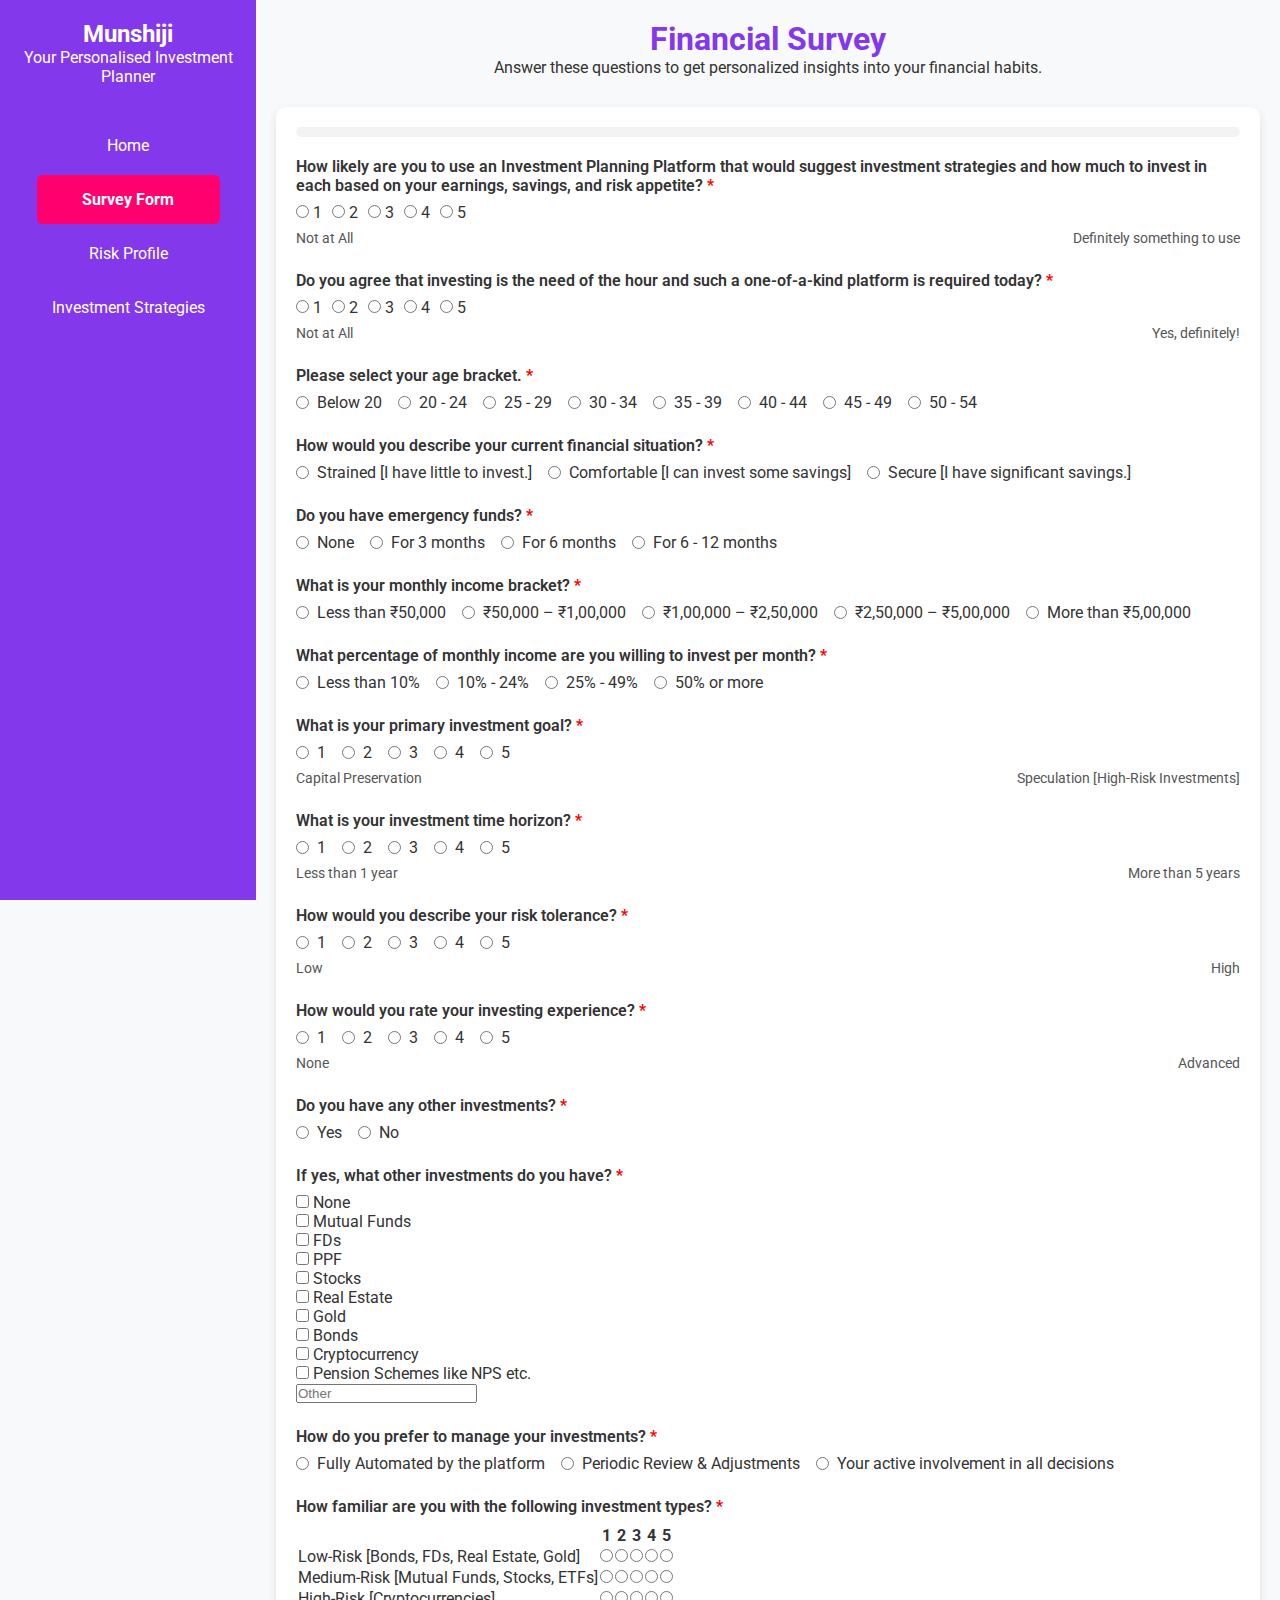
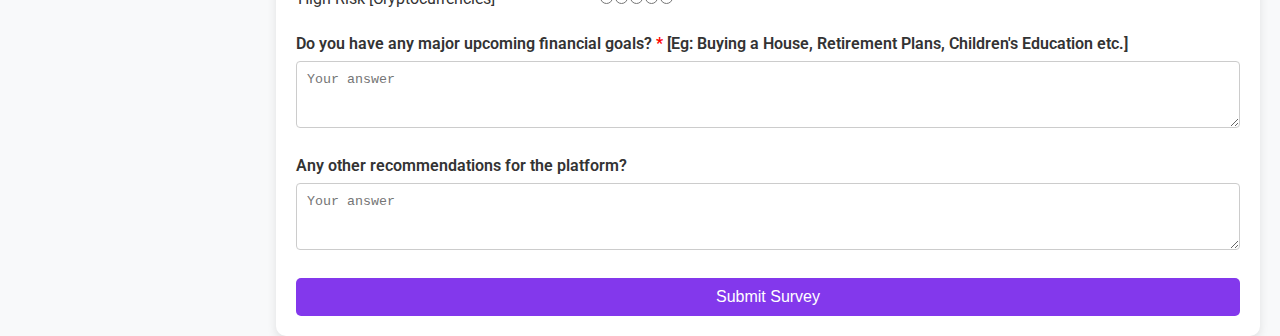
<file: survey.html>
<!DOCTYPE html>
<html lang="en">
<head>
    <meta charset="UTF-8">
    <meta name="viewport" content="width=device-width, initial-scale=1.0">
    <title>Interactive Financial Survey</title>
    <link rel="stylesheet" href="survey.css">
    <link href="https://fonts.googleapis.com/css2?family=Roboto:wght@400;500;700&display=swap" rel="stylesheet">
</head>
<body>
    <div class="container">
        <!-- Sidebar -->
        <aside class="sidebar">
            <div class="logo">
                <h2>Munshiji</h2>
                <p>Your Personalised Investment Planner</p>
            </div>
            <nav class="menu">
                <ul>
                    
                    <li> Home </li>
                    <li class="active">Survey Form</li>
                    <li>Risk Profile</li>
                    <li>Investment Strategies</li>
                </ul>
            </nav>
        </aside>

        <!-- Main Content -->
        <main class="content">
            <header class="content-header">
                <h1>Financial Survey</h1>
                <p>Answer these questions to get personalized insights into your financial habits.</p>
            </header>

            <section class="form-section">

                <div class="progress-bar-container">
                  <div class="progress-bar" id="progress"></div>
                </div>
                
                <form id="survey-form">
                    <!-- Question 1 -->
                    <div class="question">
                      <label for="investment-platform-likelihood" class="question-text">
                        How likely are you to use an Investment Planning Platform that would suggest investment strategies and how much to invest in each based on your earnings, savings, and risk appetite? <span class="required">*</span>
                      </label>
                      <div class="rating-group">
                        <div class="rating-option">
                          <input type="radio" id="likelihood-1" name="investment-platform-likelihood" value="1" required>
                          <label for="likelihood-1">1</label>
                        </div>
                        <div class="rating-option">
                          <input type="radio" id="likelihood-2" name="investment-platform-likelihood" value="2">
                          <label for="likelihood-2">2</label>
                        </div>
                        <div class="rating-option">
                          <input type="radio" id="likelihood-3" name="investment-platform-likelihood" value="3">
                          <label for="likelihood-3">3</label>
                        </div>
                        <div class="rating-option">
                          <input type="radio" id="likelihood-4" name="investment-platform-likelihood" value="4">
                          <label for="likelihood-4">4</label>
                        </div>
                        <div class="rating-option">
                          <input type="radio" id="likelihood-5" name="investment-platform-likelihood" value="5">
                          <label for="likelihood-5">5</label>
                        </div>
                      </div>
                      <div class="scale-labels">
                        <span>Not at All</span>
                        <span>Definitely something to use</span>
                      </div>
                    </div>

                    <div class="question">
                      <label for="investment-need-agreement" class="question-text">
                        Do you agree that investing is the need of the hour and such a one-of-a-kind platform is required today? <span class="required">*</span>
                      </label>
                      <div class="rating-group">
                        <div class="rating-option">
                          <input type="radio" id="agreement-1" name="investment-need-agreement" value="1" required>
                          <label for="agreement-1">1</label>
                        </div>
                        <div class="rating-option">
                          <input type="radio" id="agreement-2" name="investment-need-agreement" value="2">
                          <label for="agreement-2">2</label>
                        </div>
                        <div class="rating-option">
                          <input type="radio" id="agreement-3" name="investment-need-agreement" value="3">
                          <label for="agreement-3">3</label>
                        </div>
                        <div class="rating-option">
                          <input type="radio" id="agreement-4" name="investment-need-agreement" value="4">
                          <label for="agreement-4">4</label>
                        </div>
                        <div class="rating-option">
                          <input type="radio" id="agreement-5" name="investment-need-agreement" value="5">
                          <label for="agreement-5">5</label>
                        </div>
                      </div>
                      <div class="scale-labels">
                        <span>Not at All</span>
                        <span>Yes, definitely!</span>
                      </div>
                    </div>
                    
                    

                    <!-- Question 3 -->
                    <div class="question">
                        <label for="age-bracket" class="question-text">
                          Please select your age bracket. <span class="required">*</span>
                        </label>
                        <div class="radio-group">
                          <div class="radio-option">
                            <input type="radio" id="below20" name="age-bracket" value="Below 20" required>
                            <label for="below20">Below 20</label>
                          </div>
                          <div class="radio-option">
                            <input type="radio" id="20-24" name="age-bracket" value="20 - 24">
                            <label for="20-24">20 - 24</label>
                          </div>
                          <div class="radio-option">
                            <input type="radio" id="25-29" name="age-bracket" value="25 - 29">
                            <label for="25-29">25 - 29</label>
                          </div>
                          <div class="radio-option">
                            <input type="radio" id="30-34" name="age-bracket" value="30 - 34">
                            <label for="30-34">30 - 34</label>
                          </div>
                          <div class="radio-option">
                            <input type="radio" id="35-39" name="age-bracket" value="35 - 39">
                            <label for="35-39">35 - 39</label>
                          </div>
                          <div class="radio-option">
                            <input type="radio" id="40-44" name="age-bracket" value="40 - 44">
                            <label for="40-44">40 - 44</label>
                          </div>
                          <div class="radio-option">
                            <input type="radio" id="45-49" name="age-bracket" value="45 - 49">
                            <label for="45-49">45 - 49</label>
                          </div>
                          <div class="radio-option">
                            <input type="radio" id="50-54" name="age-bracket" value="50 - 54">
                            <label for="50-54">50 - 54</label>
                          </div>
                        </div>
                      </div>

                     <!-- Question 4 -->
                     <div class="question">
                        <label for="financial situation" class="question-text">
                            How would you describe your current financial situation?
                            <span class="required">*</span>
                        </label>
                        <div class="radio-group">
                          <div class="radio-option">
                            <input type="radio" id="Strained [I have little to invest.]" name="financial situation" value="Strained [I have little to invest.]" required>
                            <label for="Strained [I have little to invest.]">Strained [I have little to invest.]</label>
                          </div>
                          <div class="radio-option">
                            <input type="radio" id="Comfortable [I can invest some savings]" name="financial situation" value="Comfortable [I can invest some savings]">
                            <label for="Comfortable [I can invest some savings]">Comfortable [I can invest some savings]</label>
                          </div>
                          <div class="radio-option">
                            <input type="radio" id="Secure [I have significant savings.]" name="age-bracket" value="Secure [I have significant savings.]">
                            <label for="Secure [I have significant savings.]">Secure [I have significant savings.]</label>
                          </div>
                        </div>
                      </div>

                    <!-- Question 5 -->
                    <div class="question">
                        <label for="emergency-funds" class="question-text">
                          Do you have emergency funds? <span class="required">*</span>
                        </label>
                        <div class="radio-group">
                          <div class="radio-option">
                            <input type="radio" id="none" name="emergency-funds" value="None" required>
                            <label for="none">None</label>
                          </div>
                          <div class="radio-option">
                            <input type="radio" id="3-months" name="emergency-funds" value="For 3 months">
                            <label for="3-months">For 3 months</label>
                          </div>
                          <div class="radio-option">
                            <input type="radio" id="6-months" name="emergency-funds" value="For 6 months">
                            <label for="6-months">For 6 months</label>
                          </div>
                          <div class="radio-option">
                            <input type="radio" id="6-12-months" name="emergency-funds" value="For 6 - 12 months">
                            <label for="6-12-months">For 6 - 12 months</label>
                          </div>
                        </div>
                      </div>

                    <!-- Question 6 -->
                    <div class="question">
                        <label for="monthly-income" class="question-text">
                          What is your monthly income bracket? <span class="required">*</span>
                        </label>
                        <div class="radio-group">
                          <div class="radio-option">
                            <input type="radio" id="less50k" name="monthly-income" value="Less than ₹50,000" required>
                            <label for="less50k">Less than ₹50,000</label>
                          </div>
                          <div class="radio-option">
                            <input type="radio" id="50k-1l" name="monthly-income" value="₹50,000 – ₹1,00,000">
                            <label for="50k-1l">₹50,000 – ₹1,00,000</label>
                          </div>
                          <div class="radio-option">
                            <input type="radio" id="1l-2.5l" name="monthly-income" value="₹1,00,000 – ₹2,50,000">
                            <label for="1l-2.5l">₹1,00,000 – ₹2,50,000</label>
                          </div>
                          <div class="radio-option">
                            <input type="radio" id="2.5l-5l" name="monthly-income" value="₹2,50,000 – ₹5,00,000">
                            <label for="2.5l-5l">₹2,50,000 – ₹5,00,000</label>
                          </div>
                          <div class="radio-option">
                            <input type="radio" id="more5l" name="monthly-income" value="More than ₹5,00,000">
                            <label for="more5l">More than ₹5,00,000</label>
                          </div>
                        </div>
                      </div>

                    <!-- Question 7 -->
                    <div class="question">
                        <label for="investment-percentage" class="question-text">
                          What percentage of monthly income are you willing to invest per month? <span class="required">*</span>
                        </label>
                        <div class="radio-group">
                          <div class="radio-option">
                            <input type="radio" id="less10" name="investment-percentage" value="Less than 10%" required>
                            <label for="less10">Less than 10%</label>
                          </div>
                          <div class="radio-option">
                            <input type="radio" id="10-24" name="investment-percentage" value="10% - 24%">
                            <label for="10-24">10% - 24%</label>
                          </div>
                          <div class="radio-option">
                            <input type="radio" id="25-49" name="investment-percentage" value="25% - 49%">
                            <label for="25-49">25% - 49%</label>
                          </div>
                          <div class="radio-option">
                            <input type="radio" id="50-plus" name="investment-percentage" value="50% or more">
                            <label for="50-plus">50% or more</label>
                          </div>
                        </div>
                      </div>

                    <!-- Question 8 -->
                    <div class="question">
                        <label for="investment-goal" class="question-text">
                          What is your primary investment goal? <span class="required">*</span>
                        </label>
                        <div class="radio-group scale">
                          <div class="radio-option">
                            <input type="radio" id="goal1" name="investment-goal" value="1" required>
                            <label for="goal1">1</label>
                          </div>
                          <div class="radio-option">
                            <input type="radio" id="goal2" name="investment-goal" value="2">
                            <label for="goal2">2</label>
                          </div>
                          <div class="radio-option">
                            <input type="radio" id="goal3" name="investment-goal" value="3">
                            <label for="goal3">3</label>
                          </div>
                          <div class="radio-option">
                            <input type="radio" id="goal4" name="investment-goal" value="4">
                            <label for="goal4">4</label>
                          </div>
                          <div class="radio-option">
                            <input type="radio" id="goal5" name="investment-goal" value="5">
                            <label for="goal5">5</label>
                          </div>
                        </div>
                        <div class="scale-labels">
                          <span>Capital Preservation</span>
                          <span>Speculation [High-Risk Investments]</span>
                        </div>
                      </div>

                    <!-- Question 9 -->
                    <div class="question">
                        <label for="investment-horizon" class="question-text">
                          What is your investment time horizon? <span class="required">*</span>
                        </label>
                        <div class="radio-group scale">
                          <div class="radio-option">
                            <input type="radio" id="horizon1" name="investment-horizon" value="1" required>
                            <label for="horizon1">1</label>
                          </div>
                          <div class="radio-option">
                            <input type="radio" id="horizon2" name="investment-horizon" value="2">
                            <label for="horizon2">2</label>
                          </div>
                          <div class="radio-option">
                            <input type="radio" id="horizon3" name="investment-horizon" value="3">
                            <label for="horizon3">3</label>
                          </div>
                          <div class="radio-option">
                            <input type="radio" id="horizon4" name="investment-horizon" value="4">
                            <label for="horizon4">4</label>
                          </div>
                          <div class="radio-option">
                            <input type="radio" id="horizon5" name="investment-horizon" value="5">
                            <label for="horizon5">5</label>
                          </div>
                        </div>
                        <div class="scale-labels">
                          <span>Less than 1 year</span>
                          <span>More than 5 years</span>
                        </div>
                      </div>

                    <!-- Question 10 -->
                    <div class="question">
                        <label for="risk-tolerance" class="question-text">
                          How would you describe your risk tolerance? <span class="required">*</span>
                        </label>
                        <div class="radio-group scale">
                          <div class="radio-option">
                            <input type="radio" id="risk1" name="risk-tolerance" value="1" required>
                            <label for="risk1">1</label>
                          </div>
                          <div class="radio-option">
                            <input type="radio" id="risk2" name="risk-tolerance" value="2">
                            <label for="risk2">2</label>
                          </div>
                          <div class="radio-option">
                            <input type="radio" id="risk3" name="risk-tolerance" value="3">
                            <label for="risk3">3</label>
                          </div>
                          <div class="radio-option">
                            <input type="radio" id="risk4" name="risk-tolerance" value="4">
                            <label for="risk4">4</label>
                          </div>
                          <div class="radio-option">
                            <input type="radio" id="risk5" name="risk-tolerance" value="5">
                            <label for="risk5">5</label>
                          </div>
                        </div>
                        <div class="scale-labels">
                          <span>Low</span>
                          <span>High</span>
                        </div>
                      </div>

                    <!-- Question 11 -->
                    <div class="question">
                        <label for="investing-experience" class="question-text">
                          How would you rate your investing experience? <span class="required">*</span>
                        </label>
                        <div class="radio-group scale">
                          <div class="radio-option">
                            <input type="radio" id="experience1" name="investing-experience" value="1" required>
                            <label for="experience1">1</label>
                          </div>
                          <div class="radio-option">
                            <input type="radio" id="experience2" name="investing-experience" value="2">
                            <label for="experience2">2</label>
                          </div>
                          <div class="radio-option">
                            <input type="radio" id="experience3" name="investing-experience" value="3">
                            <label for="experience3">3</label>
                          </div>
                          <div class="radio-option">
                            <input type="radio" id="experience4" name="investing-experience" value="4">
                            <label for="experience4">4</label>
                          </div>
                          <div class="radio-option">
                            <input type="radio" id="experience5" name="investing-experience" value="5">
                            <label for="experience5">5</label>
                          </div>
                        </div>
                        <div class="scale-labels">
                          <span>None</span>
                          <span>Advanced</span>
                        </div>
                      </div>

                    <!-- Question 12 -->
                    <div class="question">
                        <label for="other-investments" class="question-text">
                          Do you have any other investments? <span class="required">*</span>
                        </label>
                        <div class="radio-group">
                          <div class="radio-option">
                            <input type="radio" id="invest-yes" name="other-investments" value="Yes" required>
                            <label for="invest-yes">Yes</label>
                          </div>
                          <div class="radio-option">
                            <input type="radio" id="invest-no" name="other-investments" value="No">
                            <label for="invest-no">No</label>
                          </div>
                        </div>
                      </div>

                    <!-- Question 13 may vary -->
                    <div class="question">
                      <label for="other-investments" class="question-text">
                        If yes, what other investments do you have? <span class="required">*</span>
                      </label>
                      <div class="checkbox-group">
                        <div class="checkbox-option">
                          <input type="checkbox" id="none" name="other-investments" value="None">
                          <label for="none">None</label>
                        </div>
                        <div class="checkbox-option">
                          <input type="checkbox" id="mutual-funds" name="other-investments" value="Mutual Funds">
                          <label for="mutual-funds">Mutual Funds</label>
                        </div>
                        <div class="checkbox-option">
                          <input type="checkbox" id="fds" name="other-investments" value="FDs">
                          <label for="fds">FDs</label>
                        </div>
                        <div class="checkbox-option">
                          <input type="checkbox" id="ppf" name="other-investments" value="PPF">
                          <label for="ppf">PPF</label>
                        </div>
                        <div class="checkbox-option">
                          <input type="checkbox" id="stocks" name="other-investments" value="Stocks">
                          <label for="stocks">Stocks</label>
                        </div>
                        <div class="checkbox-option">
                          <input type="checkbox" id="real-estate" name="other-investments" value="Real Estate">
                          <label for="real-estate">Real Estate</label>
                        </div>
                        <div class="checkbox-option">
                          <input type="checkbox" id="gold" name="other-investments" value="Gold">
                          <label for="gold">Gold</label>
                        </div>
                        <div class="checkbox-option">
                          <input type="checkbox" id="bonds" name="other-investments" value="Bonds">
                          <label for="bonds">Bonds</label>
                        </div>
                        <div class="checkbox-option">
                          <input type="checkbox" id="crypto" name="other-investments" value="Cryptocurrency">
                          <label for="crypto">Cryptocurrency</label>
                        </div>
                        <div class="checkbox-option">
                          <input type="checkbox" id="pension-schemes" name="other-investments" value="Pension Schemes">
                          <label for="pension-schemes">Pension Schemes like NPS etc.</label>
                        </div>
                        <div class="checkbox-option">
                          <input type="text" id="other" name="other-investments-other" placeholder="Other">
                        </div>
                      </div>
                    </div>
                    
                

                    <!-- Question 14 -->
                    <div class="question">
                      <label for="investment-management" class="question-text">
                        How do you prefer to manage your investments? <span class="required">*</span>
                      </label>
                      <div class="radio-group">
                        <div class="radio-option">
                          <input type="radio" id="fully-automated" name="investment-management" value="Fully Automated" required>
                          <label for="fully-automated">Fully Automated by the platform</label>
                        </div>
                        <div class="radio-option">
                          <input type="radio" id="periodic-review" name="investment-management" value="Periodic Review">
                          <label for="periodic-review">Periodic Review & Adjustments</label>
                        </div>
                        <div class="radio-option">
                          <input type="radio" id="active-involvement" name="investment-management" value="Active Involvement">
                          <label for="active-involvement">Your active involvement in all decisions</label>
                        </div>
                      </div>
                    </div>

                    <!-- Question 15 -->
                    <div class="question">
                      <label class="question-text">
                        How familiar are you with the following investment types? <span class="required">*</span>
                      </label>
                      <table class="investment-types">
                        <thead>
                          <tr>
                            <th></th>
                            <th>1</th>
                            <th>2</th>
                            <th>3</th>
                            <th>4</th>
                            <th>5</th>
                          </tr>
                        </thead>
                        <tbody>
                          <tr>
                            <td>Low-Risk [Bonds, FDs, Real Estate, Gold]</td>
                            <td><input type="radio" name="low-risk" value="1" required></td>
                            <td><input type="radio" name="low-risk" value="2"></td>
                            <td><input type="radio" name="low-risk" value="3"></td>
                            <td><input type="radio" name="low-risk" value="4"></td>
                            <td><input type="radio" name="low-risk" value="5"></td>
                          </tr>
                          <tr>
                            <td>Medium-Risk [Mutual Funds, Stocks, ETFs]</td>
                            <td><input type="radio" name="medium-risk" value="1" required></td>
                            <td><input type="radio" name="medium-risk" value="2"></td>
                            <td><input type="radio" name="medium-risk" value="3"></td>
                            <td><input type="radio" name="medium-risk" value="4"></td>
                            <td><input type="radio" name="medium-risk" value="5"></td>
                          </tr>
                          <tr>
                            <td>High-Risk [Cryptocurrencies]</td>
                            <td><input type="radio" name="high-risk" value="1" required></td>
                            <td><input type="radio" name="high-risk" value="2"></td>
                            <td><input type="radio" name="high-risk" value="3"></td>
                            <td><input type="radio" name="high-risk" value="4"></td>
                            <td><input type="radio" name="high-risk" value="5"></td>
                          </tr>
                        </tbody>
                      </table>
                    </div>

                    <!-- Question 16 -->
                    <div class="question">
                      <label for="financial-goals" class="question-text">
                        Do you have any major upcoming financial goals? <span class="required">*</span> 
                        <span class="example">[Eg: Buying a House, Retirement Plans, Children's Education etc.]</span>
                      </label>
                      <textarea id="financial-goals" name="financial-goals" rows="3" placeholder="Your answer" required></textarea>
                    </div>

                    <!-- Question 17 -->
                    <div class="question">
                      <label for="platform-recommendations" class="question-text">
                        Any other recommendations for the platform?
                      </label>
                      <textarea id="platform-recommendations" name="platform-recommendations" rows="3" placeholder="Your answer"></textarea>
                    </div>


                    <!-- Submit Button -->
                    <button type="submit" class="btn-submit">Submit Survey</button>
                </form>
                <div class="confirmation-message" id="confirmation-message">
                    Your answers have been successfully recorded. Thank you for your participation!
                </div>
                  
            </section>
        </main>
    </div>

    <script src="survey.js"></script>
</body>
</html>
</file>
<file: survey.css>
/* General Reset */
* {
  margin: 0;
  padding: 0;
  box-sizing: border-box;
}

body {
  font-family: 'Roboto', sans-serif;
  background-color: #f8f9fa;
  color: #333;
  display: flex;
  height: 100vh;
}

/* Container */
.container {
  display: flex;
  width: 100%;
}

/* Sidebar Styles */
.sidebar {
  background-color: #8338ec;
  color: white;
  width: 20%;
  display: flex;
  flex-direction: column;
  align-items: center;
  padding: 20px;
}

.sidebar .logo {
  text-align: center;
  margin-bottom: 30px;
}

.sidebar .menu ul {
  list-style: none;
  width: 100%;
}

.sidebar .menu ul li {
  padding: 15px;
  cursor: pointer;
  border-radius: 5px;
  margin: 5px 0;
  text-align: center;
}

.sidebar .menu ul li.active {
  background-color: #ff006e;
  font-weight: bold;
}

.sidebar .menu ul li:hover {
  background-color: #3a86ff;
}

/* Main Content */
.content {
  width: 80%;
  padding: 20px;
  display: flex;
  flex-direction: column;
}

.content-header {
  text-align: center;
  margin-bottom: 30px;
}

.content-header h1 {
  font-size: 2rem;
  color: #8338ec;
}

/* Form Section */
.form-section {
  background: white;
  padding: 20px;
  border-radius: 10px;
  box-shadow: 0 4px 10px rgba(0, 0, 0, 0.1);
}

/* Form Fields */
.form-group {
  margin-bottom: 15px;
}

.form-group label {
  display: block;
  font-weight: 500;
  margin-bottom: 5px;
}

.form-group input, 
.form-group select {
  width: 100%;
  padding: 10px;
  border: 1px solid #ccc;
  border-radius: 5px;
}


/* Buttons */
button {
  padding: 10px 20px;
  border: none;
  border-radius: 5px;
  cursor: pointer;
  font-size: 1rem;
}

.btn-submit {
  background-color: #8338ec;
  color: white;
  width: 100%;
}

.btn-submit:hover {
  background-color: #ff006e;
}
.confirmation-message {
  display: none; /* Hidden by default */
  margin-top: 2rem;
  padding: 1rem;
  background-color: #d4edda; /* Light green background */
  color: #155724; /* Dark green text */
  border: 1px solid #c3e6cb; /* Green border */
  border-radius: 4px;
  text-align: center;
  font-size: 1rem;
}
.survey-question {
  margin-bottom: 2rem;
}

.question {
  margin-bottom: 1.5rem;
}

.question-text {
  font-weight: 600;
  margin-bottom: 0.5rem;
  display: block;
}

.required {
  color: red;
}

.radio-group {
  display: flex;
  flex-wrap: wrap;
  gap: 1rem;
  margin-top: 0.5rem;
}

.radio-option {
  display: flex;
  align-items: center;
}

.radio-option input[type="radio"] {
  margin-right: 0.5rem;
}

.scale-labels {
  display: flex;
  justify-content: space-between;
  margin-top: 0.5rem;
  font-size: 0.9rem;
  color: #555;
}








.form-container {
  max-width: 600px;
  margin: 0 auto;
  background: #f9f9f9;
  padding: 20px;
  border-radius: 8px;
  box-shadow: 0 2px 5px rgba(0, 0, 0, 0.1);
}
.form-group {
  margin-bottom: 20px;
}
.form-group label {
  display: block;
  font-weight: bold;
  margin-bottom: 5px;
}
.form-group input[type="radio"],
.form-group input[type="text"] {
  margin-top: 5px;
}
.rating-group {
  display: flex;
  gap: 10px;
  align-items: center;
}
.rating-group input {
  margin: 0;
}
textarea {
  width: 100%;
  padding: 10px;
  border: 1px solid #ccc;
  border-radius: 4px;
  resize: vertical;
} 

/* Progress Bar Styling */
.progress-bar-container {
  width: 100%;
  background-color: #f3f3f3;
  border-radius: 5px;
  overflow: hidden;
  height: 10px;
  margin-bottom: 20px;
}

.progress-bar {
  width: 0;
  height: 100%;
  background-color: #3a86ff; /* Progress bar color */
  transition: width 0.3s ease-in-out;
}
</file>
